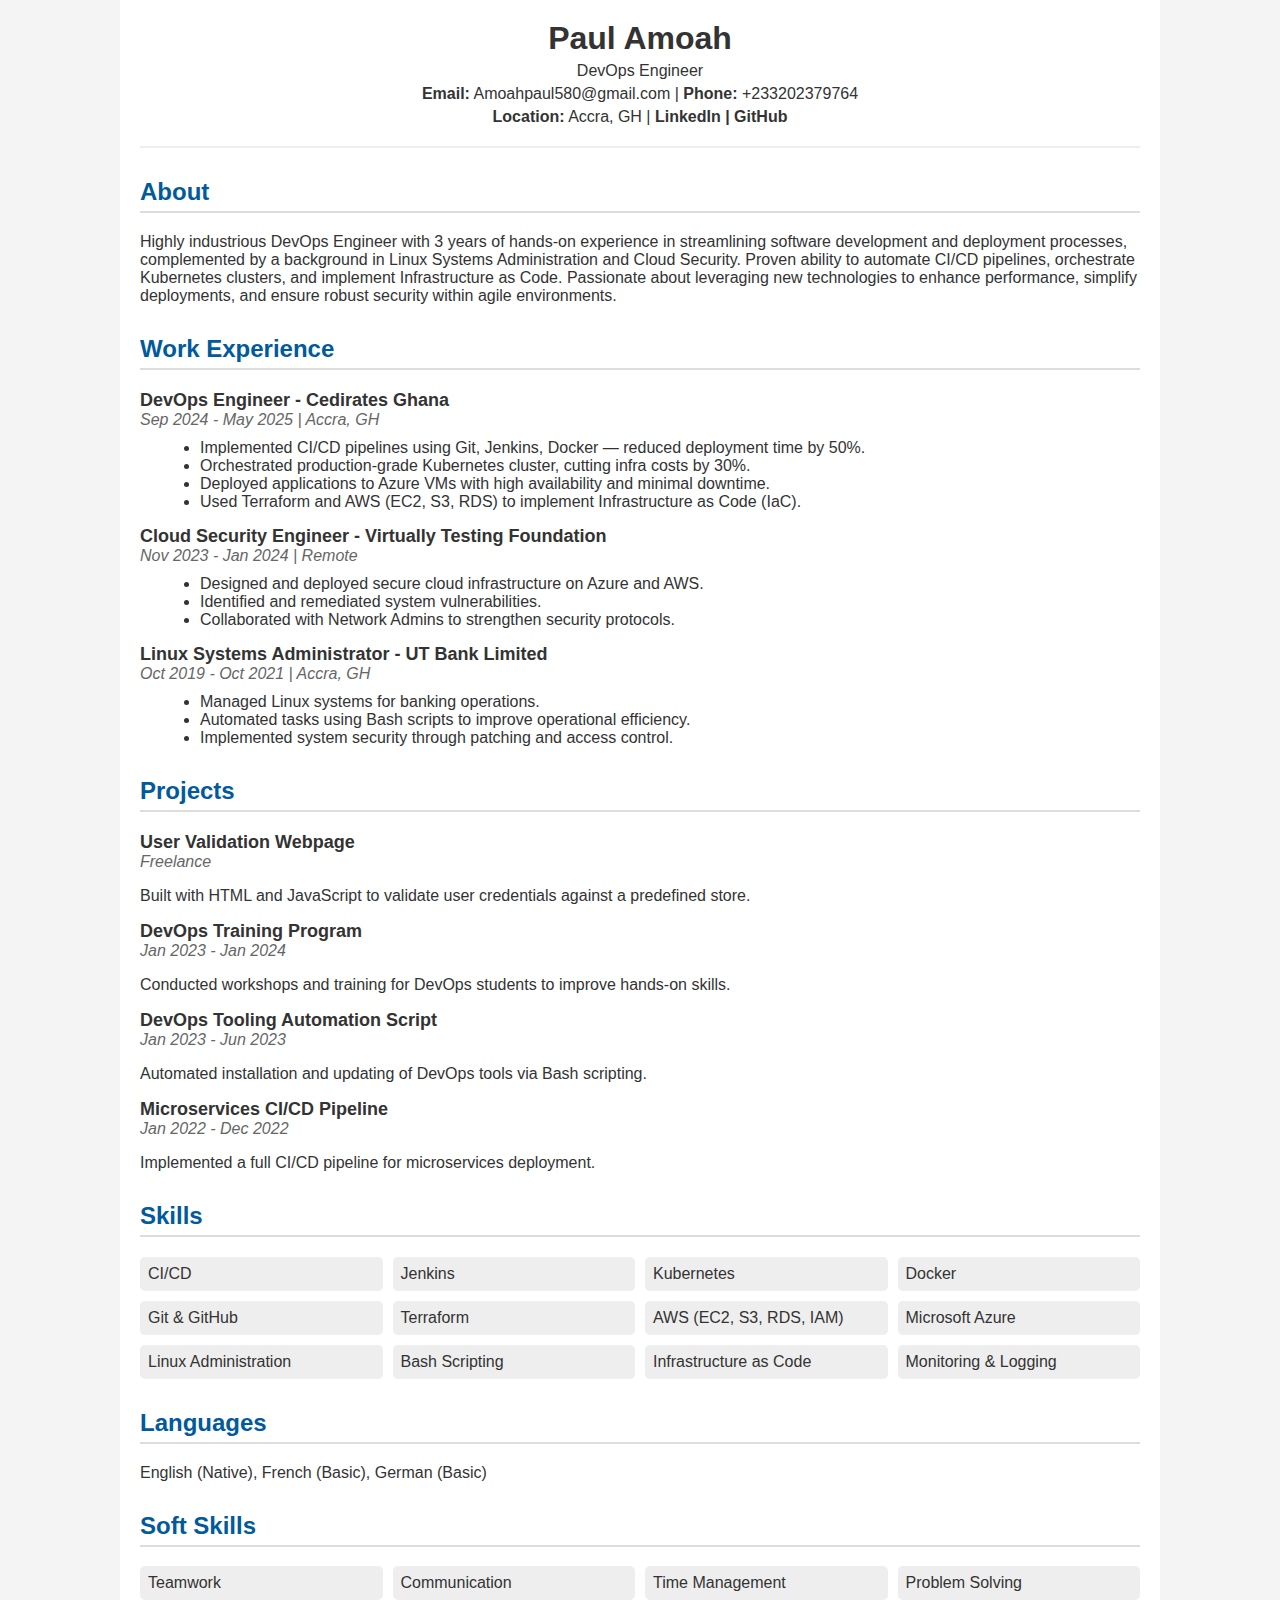
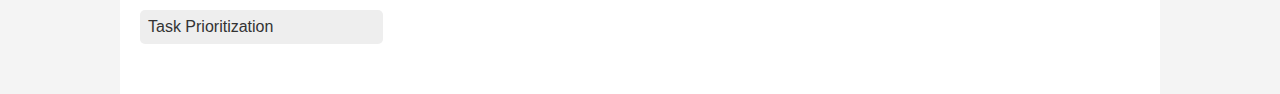
<file: Static-website-Project/index.html>
<!DOCTYPE html>
<html lang="en">
<head>
  <meta charset="UTF-8" />
  <meta name="viewport" content="width=device-width, initial-scale=1.0" />
  <title>Paul Amoah - DevOps Engineer</title>
  <link rel="stylesheet" href="style.css" />
</head>
<body>
  <div class="container">
    <header>
      <h1>Paul Amoah</h1>
      <p>DevOps Engineer</p>
      <p><strong>Email:</strong> Amoahpaul580@gmail.com | <strong>Phone:</strong> +233202379764</p>
      <p><strong>Location:</strong> Accra, GH | <strong>LinkedIn | GitHub</strong></p>
    </header>

    <section>
      <h2>About</h2>
      <p>
        Highly industrious DevOps Engineer with 3 years of hands-on experience in streamlining software development and deployment processes, complemented by a background in Linux Systems Administration and Cloud Security. Proven ability to automate CI/CD pipelines, orchestrate Kubernetes clusters, and implement Infrastructure as Code. Passionate about leveraging new technologies to enhance performance, simplify deployments, and ensure robust security within agile environments.
      </p>
    </section>

    <section>
      <h2>Work Experience</h2>

      <div class="job">
        <div class="job-title">DevOps Engineer - Cedirates Ghana</div>
        <div class="job-date">Sep 2024 - May 2025 | Accra, GH</div>
        <ul>
          <li>Implemented CI/CD pipelines using Git, Jenkins, Docker — reduced deployment time by 50%.</li>
          <li>Orchestrated production-grade Kubernetes cluster, cutting infra costs by 30%.</li>
          <li>Deployed applications to Azure VMs with high availability and minimal downtime.</li>
          <li>Used Terraform and AWS (EC2, S3, RDS) to implement Infrastructure as Code (IaC).</li>
        </ul>
      </div>

      <div class="job">
        <div class="job-title">Cloud Security Engineer - Virtually Testing Foundation</div>
        <div class="job-date">Nov 2023 - Jan 2024 | Remote</div>
        <ul>
          <li>Designed and deployed secure cloud infrastructure on Azure and AWS.</li>
          <li>Identified and remediated system vulnerabilities.</li>
          <li>Collaborated with Network Admins to strengthen security protocols.</li>
        </ul>
      </div>

      <div class="job">
        <div class="job-title">Linux Systems Administrator - UT Bank Limited</div>
        <div class="job-date">Oct 2019 - Oct 2021 | Accra, GH</div>
        <ul>
          <li>Managed Linux systems for banking operations.</li>
          <li>Automated tasks using Bash scripts to improve operational efficiency.</li>
          <li>Implemented system security through patching and access control.</li>
        </ul>
      </div>
    </section>

    <section>
      <h2>Projects</h2>

      <div class="project">
        <div class="project-title">User Validation Webpage</div>
        <div class="project-date">Freelance</div>
        <p>Built with HTML and JavaScript to validate user credentials against a predefined store.</p>
      </div>

      <div class="project">
        <div class="project-title">DevOps Training Program</div>
        <div class="project-date">Jan 2023 - Jan 2024</div>
        <p>Conducted workshops and training for DevOps students to improve hands-on skills.</p>
      </div>

      <div class="project">
        <div class="project-title">DevOps Tooling Automation Script</div>
        <div class="project-date">Jan 2023 - Jun 2023</div>
        <p>Automated installation and updating of DevOps tools via Bash scripting.</p>
      </div>

      <div class="project">
        <div class="project-title">Microservices CI/CD Pipeline</div>
        <div class="project-date">Jan 2022 - Dec 2022</div>
        <p>Implemented a full CI/CD pipeline for microservices deployment.</p>
      </div>
    </section>

    <section>
      <h2>Skills</h2>
      <div class="skills-grid">
        <div class="badge">CI/CD</div>
        <div class="badge">Jenkins</div>
        <div class="badge">Kubernetes</div>
        <div class="badge">Docker</div>
        <div class="badge">Git & GitHub</div>
        <div class="badge">Terraform</div>
        <div class="badge">AWS (EC2, S3, RDS, IAM)</div>
        <div class="badge">Microsoft Azure</div>
        <div class="badge">Linux Administration</div>
        <div class="badge">Bash Scripting</div>
        <div class="badge">Infrastructure as Code</div>
        <div class="badge">Monitoring & Logging</div>
      </div>
    </section>

    <section>
      <h2>Languages</h2>
      <p>English (Native), French (Basic), German (Basic)</p>
    </section>

    <section>
      <h2>Soft Skills</h2>
      <div class="skills-grid">
        <div class="badge">Teamwork</div>
        <div class="badge">Communication</div>
        <div class="badge">Time Management</div>
        <div class="badge">Problem Solving</div>
        <div class="badge">Task Prioritization</div>
      </div>
    </section>
  </div>
</body>
</html>
</file>
<file: Static-website-Project/style.css>
body {
  font-family: 'Segoe UI', Tahoma, Geneva, Verdana, sans-serif;
  margin: 0;
  padding: 0;
  background-color: #f4f4f4;
  color: #333;
}

.container {
  max-width: 1000px;
  margin: auto;
  padding: 20px;
  background-color: #fff;
}

header {
  text-align: center;
  border-bottom: 2px solid #eee;
  padding-bottom: 15px;
  margin-bottom: 30px;
}

header h1 {
  margin: 0;
  font-size: 32px;
}

header p {
  margin: 5px 0;
  font-size: 16px;
}

section {
  margin-bottom: 30px;
}

h2 {
  border-bottom: 2px solid #ddd;
  padding-bottom: 5px;
  color: #005a9c;
}

.job, .project {
  margin-bottom: 15px;
}

.job-title, .project-title {
  font-weight: bold;
  font-size: 18px;
}

.job-date, .project-date {
  font-style: italic;
  color: #666;
}

ul {
  margin: 10px 0 0 20px;
}

.skills-grid {
  display: grid;
  grid-template-columns: repeat(auto-fit, minmax(200px, 1fr));
  gap: 10px;
}

.badge {
  background-color: #eee;
  padding: 8px;
  border-radius: 5px;
}

@media (max-width: 600px) {
  header h1 {
    font-size: 24px;
  }

  .job-title, .project-title {
    font-size: 16px;
  }
}
</file>
